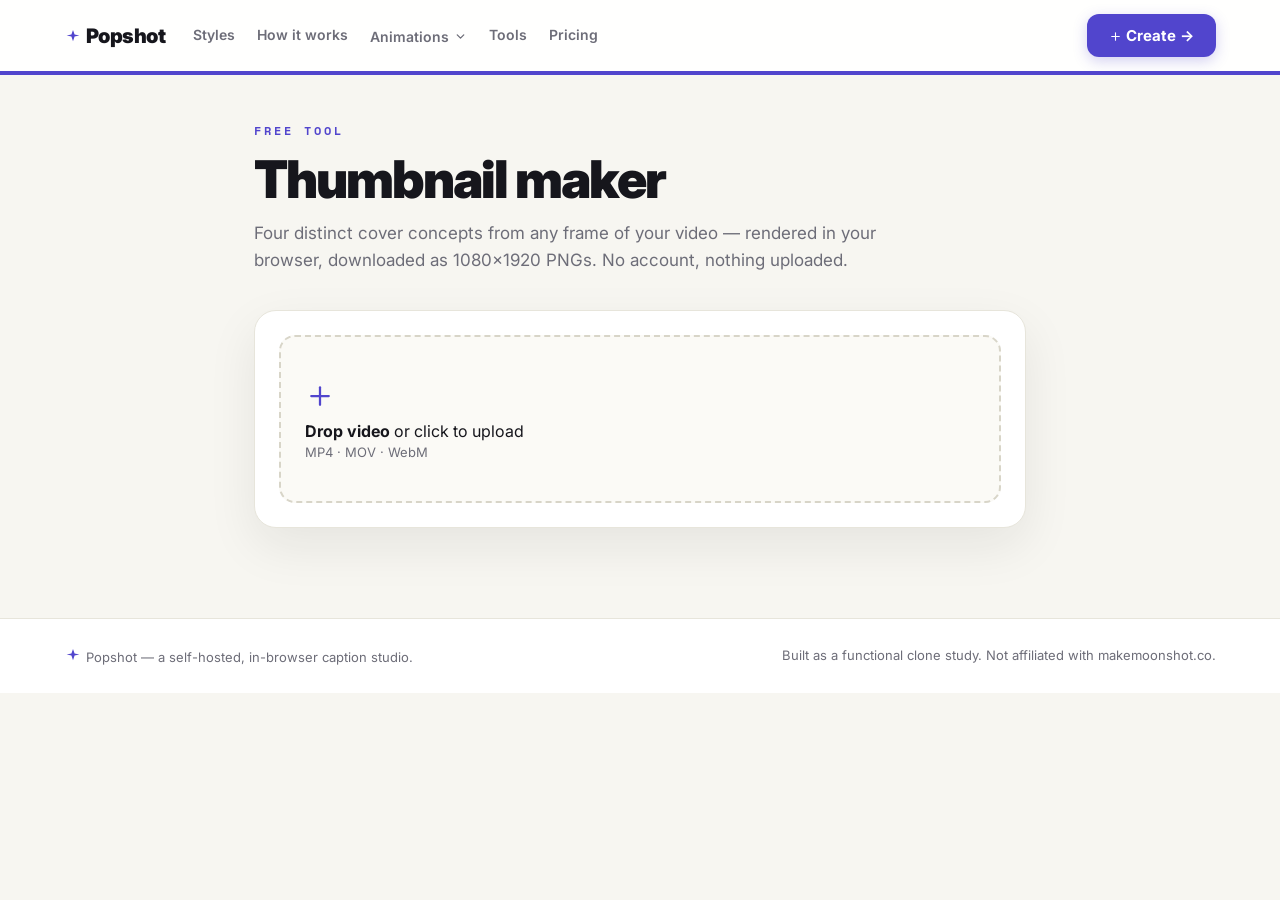
<file: tools.html>
<!DOCTYPE html>
<html lang="en">
<head>
<meta charset="UTF-8">
<meta name="viewport" content="width=device-width, initial-scale=1.0">
<title>Popshot Tools — Thumbnail Maker</title>
<meta name="description" content="Four thumbnail concepts from any video frame — free, in your browser.">
<link rel="preconnect" href="https://fonts.googleapis.com">
<link rel="preconnect" href="https://fonts.gstatic.com" crossorigin>
<link id="gfonts" rel="stylesheet" href="">
<link rel="stylesheet" href="css/landing.css">
<style>
  .tool-wrap { max-width: 900px; margin: 0 auto; padding: 50px 5vw 90px; }
  .tool-card {
    background: var(--bg2); border: 1px solid var(--line); border-radius: 22px;
    padding: 24px; box-shadow: 0 18px 50px rgba(22,22,28,.08); margin-top: 28px;
  }
  .tool-grid { display: grid; grid-template-columns: repeat(4, 1fr); gap: 12px; margin: 18px 0; }
  @media (max-width: 700px) { .tool-grid { grid-template-columns: repeat(2, 1fr); } }
  .tool-thumb {
    border: 1px solid var(--line2); border-radius: 12px; overflow: hidden; background: #000;
    display: flex; flex-direction: column; padding: 0; cursor: pointer; color: var(--text);
  }
  .tool-thumb canvas { width: 100%; aspect-ratio: 9/16; display: block; }
  .tool-thumb span { font: 700 12px Inter; padding: 8px; background: var(--bg2); }
  .tool-thumb small { font: 600 10px Inter; color: var(--brand); padding: 0 8px 8px; background: var(--bg2); }
  .tool-thumb:hover { border-color: var(--brand); }
  .tool-field { display: block; margin: 14px 0; }
  .tool-field > span { display: block; font: 600 12px Inter; color: var(--muted); margin-bottom: 6px; }
  .tool-field input[type=text] {
    width: 100%; border: 1px solid var(--line2); border-radius: 10px; padding: 11px; font: 500 14px Inter;
    background: var(--bg);
  }
  .tool-field input[type=range] { width: 100%; accent-color: var(--brand); }
</style>
</head>
<body>

<header class="nav">
  <a class="logo" href="index.html"><svg class="icon icon-logo" viewBox="0 0 24 24" fill="none" aria-hidden="true"><path d="M12 2.5l2.1 6.1 6.4 1.4-6.4 1.4L12 17.5l-2.1-6.1-6.4-1.4 6.4-1.4z" fill="currentColor"/></svg> Popshot</a>
  <nav class="nav-links" id="navLinks">
    <a href="index.html#styles">Styles</a>
    <a href="index.html#how">How it works</a>
    <div class="nav-drop" data-navdrop>
      <button type="button" class="nav-drop-btn" aria-expanded="false">Animations
        <svg class="icon icon-sm nav-chev" viewBox="0 0 24 24" fill="none" stroke="currentColor" stroke-width="2.4" stroke-linecap="round" stroke-linejoin="round" aria-hidden="true"><polyline points="6 9 12 15 18 9"/></svg>
      </button>
      <div class="nav-panel" hidden>
        <div class="nav-panel-grid">
      <div class="nav-col wide">
        <span class="nav-col-h">Paper animation</span>
        <a href="paper.html#foldout">Fold-out<em>Folds</em></a>
        <a href="paper.html#quarters">Quarter fold<em>Folds</em></a>
        <a href="paper.html#concertina">Concertina<em>Folds</em></a>
        <a href="paper.html#rip">Rip reveal<em>Reveals</em></a>
        <a href="paper.html#popin">Cut-out pop<em>Entrances</em></a>
        <a href="paper.html#flip">Paper flip<em>Entrances</em></a>
        <a href="paper.html#flutter">Flutter<em>Loops</em></a>
        <a href="paper.html#boil">Stop-motion boil<em>Loops</em></a>
        <a href="paper.html#stack">Layer stack<em>Entrances</em></a>
        <a href="paper.html#slide">Slide up<em>Entrances</em></a>
      </div>
      <div class="nav-col">
        <span class="nav-col-h">Typography</span>
        <a href="paper.html#ransom">Magazine Letters</a>
        <a href="paper.html#powboom">Pow Boom Typography</a>
        <a href="paper.html#turing">Turing Pattern Typography</a>
        <a href="paper.html#wordsphere">Word Sphere</a>
        <a href="paper.html#textcube">Text Cube</a>
        <a href="paper.html#depthfocus">Depth Focus</a>
      </div>
      <div class="nav-col">
        <span class="nav-col-h">Match cuts</span>
        <a href="paper.html#matchcut">Match Cut</a>
        <a href="paper.html#commentmatch">Comment Match Cut</a>
        <a href="paper.html#reshuffle">Text Reshuffle</a>
      </div>
      <div class="nav-col">
        <span class="nav-col-h">Scenes</span>
        <a href="paper.html#typewriter">Typewriter</a>
        <a href="paper.html#magnifier">Magnifying Glass</a>
        <a href="paper.html#countrymap">Country Map</a>
        <a href="paper.html#texttrail">Text Trail</a>
      </div>
        </div>
        <div class="nav-panel-foot">
          <span>Ten paper animations, thirteen typography and scene effects, 29 ready-made templates.</span>
          <a class="btn btn-primary" href="paper.html">Open Paper →</a>
        </div>
      </div>
    </div>
    <a href="tools.html" class="here">Tools</a>
    <a href="index.html#pricing">Pricing</a>
  </nav>
  <button type="button" class="nav-toggle" id="navToggle" aria-expanded="false" aria-label="Menu">
    <svg class="icon" viewBox="0 0 24 24" fill="none" stroke="currentColor" stroke-width="2.2" stroke-linecap="round" aria-hidden="true"><line x1="4" y1="7" x2="20" y2="7"/><line x1="4" y1="12" x2="20" y2="12"/><line x1="4" y1="17" x2="20" y2="17"/></svg>
  </button>
  <a class="btn btn-primary" href="editor.html"><svg class="icon icon-sm" viewBox="0 0 24 24" fill="none" stroke="currentColor" stroke-width="2" stroke-linecap="round" aria-hidden="true"><line x1="12" y1="5" x2="12" y2="19"/><line x1="5" y1="12" x2="19" y2="12"/></svg> Create →</a>
</header>

<main class="tool-wrap">
  <div class="kicker">FREE TOOL</div>
  <h1 style="font-size:clamp(32px,5vw,52px);font-weight:900;letter-spacing:-2px;line-height:1.05;margin-bottom:12px">Thumbnail maker</h1>
  <p class="lead">Four distinct cover concepts from any frame of your video — rendered in your browser, downloaded as 1080×1920 PNGs. No account, nothing uploaded.</p>

  <div class="tool-card">
    <div class="hero-drop" id="toolDrop">
      <div class="hd-plus"><svg class="icon icon-lg" viewBox="0 0 24 24" fill="none" stroke="currentColor" stroke-width="1.8" stroke-linecap="round" aria-hidden="true"><line x1="12" y1="5" x2="12" y2="19"/><line x1="5" y1="12" x2="19" y2="12"/></svg></div>
      <p id="toolDropLabel"><strong>Drop video</strong> or click to upload</p>
      <span class="hd-sub">MP4 · MOV · WebM</span>
      <input type="file" id="toolFile" accept="video/*" hidden>
    </div>

    <div id="toolControls" hidden>
      <label class="tool-field"><span>Frame</span>
        <input type="range" id="toolScrub" min="0" max="100" value="12" step="0.1">
      </label>
      <label class="tool-field"><span>Thumbnail text</span>
        <input type="text" id="toolText" placeholder="STOP WASTING THE FIRST 5 SECONDS" value="Watch this before you post">
      </label>
      <div class="tool-grid" id="toolGrid"></div>
      <p class="tiny">Click any concept to download it as a 1080×1920 PNG.</p>
    </div>
  </div>
</main>

<footer class="footer">
  <span><svg class="icon icon-logo" viewBox="0 0 24 24" fill="none" aria-hidden="true"><path d="M12 2.5l2.1 6.1 6.4 1.4-6.4 1.4L12 17.5l-2.1-6.1-6.4-1.4 6.4-1.4z" fill="currentColor"/></svg> Popshot — a self-hosted, in-browser caption studio.</span>
  <span>Built as a functional clone study. Not affiliated with makemoonshot.co.</span>
</footer>

<script type="module" src="js/tools.js"></script>
<script type="module" src="js/navmenu.js"></script>
</body>
</html>
</file>
<file: css/landing.css>
/* Popshot landing — light editorial (cream + indigo) */
:root {
  --bg: #f7f6f1;
  --bg2: #ffffff;
  --card: #ffffff;
  --line: #e7e5db;
  --line2: #d8d5c8;
  --text: #16161c;
  --muted: #6d6d78;
  --brand: #5145cd;
  --brand-dark: #3f35a8;
  --yellow: #ffe600;
  --ink: #0d0d12;
}

* { box-sizing: border-box; margin: 0; padding: 0; }
[hidden] { display: none !important; }
html { scroll-behavior: smooth; }

/* inline SVG icons */
.icon { width: 16px; height: 16px; vertical-align: -3px; display: inline-block; }
.icon-sm { width: 13px; height: 13px; vertical-align: -2px; }
.icon-lg { width: 30px; height: 30px; color: var(--brand); }
.icon-logo { width: 18px; height: 18px; vertical-align: -3px; color: var(--brand); }
body { font-family: Inter, -apple-system, system-ui, sans-serif; background: var(--bg); color: var(--text); }

/* ── Nav ─────────────────────────────────────────────────── */
.nav {
  display: flex; align-items: center; gap: 28px;
  padding: 14px 5vw; position: sticky; top: 0; z-index: 50;
  background: rgba(255,255,255,.92); backdrop-filter: blur(12px);
  border-bottom: 1px solid var(--line);
}
.nav::after {
  content: ''; position: absolute; left: 0; right: 0; bottom: -4px; height: 4px;
  background: var(--brand);
}
.logo { font-weight: 900; font-size: 20px; color: var(--text); text-decoration: none; letter-spacing: -0.5px; }
.nav-links { display: flex; gap: 22px; flex: 1; }
.nav-links a { color: var(--muted); text-decoration: none; font: 600 14px Inter; }
.nav-links a:hover { color: var(--text); }
@media (max-width: 700px) { .nav-links { display: none; } }

.btn {
  display: inline-block; border: none; border-radius: 12px; cursor: pointer;
  font: 700 15px Inter; padding: 12px 22px; text-decoration: none; color: var(--text);
}
.btn-primary { background: var(--brand); color: #fff; box-shadow: 0 4px 14px rgba(81,69,205,.25); }
.btn-primary:hover { background: var(--brand-dark); }
.btn-secondary { background: var(--bg2); border: 1px solid var(--line2); color: var(--text); }
.btn-secondary:hover { border-color: var(--muted); }
.btn-big { font-size: 18px; padding: 16px 32px; }

/* ── Marquee ─────────────────────────────────────────────── */
.marquee { overflow: hidden; white-space: nowrap; border-block: 1px solid var(--line); padding: 10px 0; margin-bottom: 48px; background: var(--bg2); }
.marquee.small { margin-bottom: 32px; }
.marquee-track {
  display: inline-block; animation: marquee 24s linear infinite;
  font: 800 12px "Space Mono", monospace; letter-spacing: 3px; color: var(--muted);
}
@keyframes marquee { from { transform: translateX(0); } to { transform: translateX(-50%); } }

/* ── Hero ────────────────────────────────────────────────── */
.hero { text-align: center; padding: 40px 5vw 90px; }
.hero h1 {
  font-size: clamp(42px, 7.5vw, 92px); font-weight: 900; letter-spacing: -3px; line-height: 1.04;
  margin-bottom: 22px;
}
.pop-word { color: var(--brand); white-space: nowrap; }
.caret {
  display: inline-block; width: 0.08em; height: 0.9em; background: var(--brand);
  vertical-align: -0.08em; margin-left: 2px; animation: blink 1s steps(1) infinite;
}
@keyframes blink { 50% { opacity: 0; } }
.sub { color: var(--muted); font-size: 18px; max-width: 640px; margin: 0 auto 36px; line-height: 1.6; }

.hero-card {
  max-width: 620px; margin: 0 auto 12px; padding: 22px;
  background: var(--bg2); border: 1px solid var(--line); border-radius: 22px;
  box-shadow: 0 18px 50px rgba(22,22,28,.08);
}
.hero-drop {
  padding: 40px 24px; border: 2px dashed var(--line2); border-radius: 16px; cursor: pointer;
  transition: border-color .15s, background .15s;
  background: #fbfaf6;
}
.hero-drop:hover, .hero-drop.drag { border-color: var(--brand); background: #f3f1ff; }
.hero-drop.has-file { border-style: solid; border-color: var(--brand); background: #f3f1ff; }
.hd-plus { font-size: 36px; color: var(--brand); line-height: 1; margin-bottom: 8px; }
.hd-sub { color: var(--muted); font-size: 13px; }
.hero-actions { display: flex; gap: 12px; margin-top: 16px; align-items: center; }
.hero-actions .btn-primary { margin-left: auto; }
.hero-validate { color: #b3261e; font: 600 13px Inter; margin-top: 10px; min-height: 18px; }
.tiny { color: var(--muted); font: 600 12px "Space Mono", monospace; letter-spacing: 1px; margin-top: 12px; }

.hero-badges { display: flex; gap: 10px; justify-content: center; align-items: center; margin-top: 36px; color: var(--muted); font-size: 14px; flex-wrap: wrap; }
.hero-badges b { background: var(--bg2); border: 1px solid var(--line); border-radius: 999px; padding: 6px 14px; font-size: 13px; }

/* ── Sections ────────────────────────────────────────────── */
.section { padding: 90px 5vw; max-width: 1200px; margin: 0 auto; }
.section.alt { max-width: none; background: var(--bg2); border-block: 1px solid var(--line); }
.section.alt > :not(.marquee) { max-width: 1200px; margin-left: auto; margin-right: auto; }
.section.alt .marquee { margin-inline: -5vw; margin-top: -90px; background: var(--bg); }
.kicker { font: 800 12px "Space Mono", monospace; letter-spacing: 3px; color: var(--brand); margin-bottom: 14px; }
.section h2 { font-size: clamp(28px, 4.5vw, 46px); font-weight: 900; letter-spacing: -1.5px; line-height: 1.1; margin-bottom: 14px; }
.lead { color: var(--muted); font-size: 17px; max-width: 640px; line-height: 1.6; margin-bottom: 36px; }

/* ── Style gallery ───────────────────────────────────────── */
.cat-tabs { display: flex; gap: 8px; flex-wrap: wrap; margin-bottom: 10px; }
.cat-tab {
  background: var(--bg2); border: 1px solid var(--line2); color: var(--muted);
  font: 700 13px Inter; padding: 8px 14px; border-radius: 999px; cursor: pointer;
}
.cat-tab .ai { color: var(--brand); font-size: 10px; vertical-align: super; }
.cat-tab.active { background: var(--ink); color: #fff; border-color: var(--ink); }
.cat-tab.active .ai { color: var(--yellow); }
.cat-desc { color: var(--muted); font-size: 14px; margin-bottom: 20px; }

.style-grid { display: grid; grid-template-columns: repeat(auto-fill, minmax(160px, 1fr)); gap: 14px; }
.style-card {
  position: relative; border: 1px solid var(--line2); border-radius: 14px;
  background: #000; overflow: hidden; cursor: pointer; display: block; text-decoration: none;
  transition: transform .15s, box-shadow .15s;
  box-shadow: 0 4px 14px rgba(22,22,28,.06);
}
.style-card:hover { transform: translateY(-4px); box-shadow: 0 14px 30px rgba(22,22,28,.14); }
.style-card canvas { width: 100%; aspect-ratio: 3/4; display: block; object-fit: cover; }
.style-name {
  font: 700 12px Inter; padding: 9px 11px; background: var(--bg2); color: var(--text);
  display: flex; justify-content: space-between; gap: 6px;
}
.style-tier { font: 700 9px Inter; color: var(--muted); letter-spacing: .5px; }
.badge {
  position: absolute; top: 8px; left: 8px; font: 800 9px Inter; letter-spacing: .8px;
  padding: 3px 7px; border-radius: 4px; background: var(--yellow); color: #000; z-index: 2;
}
.badge.trending { background: var(--brand); color: #fff; }

/* ── Steps ───────────────────────────────────────────────── */
.steps-grid { display: grid; grid-template-columns: repeat(auto-fit, minmax(220px, 1fr)); gap: 16px; }
.step-card { background: var(--bg); border: 1px solid var(--line); border-radius: 16px; padding: 24px; }
.step-card .num {
  width: 34px; height: 34px; border-radius: 50%; background: var(--brand); color: #fff;
  display: flex; align-items: center; justify-content: center; font-weight: 800; margin-bottom: 14px;
}
.step-card h3 { font-size: 17px; margin-bottom: 8px; }
.step-card p { color: var(--muted); font-size: 14px; line-height: 1.55; }

/* ── Feature rows ────────────────────────────────────────── */
.feature-row {
  display: grid; grid-template-columns: 1fr 1fr; gap: 48px; align-items: center;
  padding: 44px 0; border-bottom: 1px solid var(--line);
}
.feature-row.rev .feature-text { order: 2; }
@media (max-width: 800px) { .feature-row { grid-template-columns: 1fr; gap: 24px; } .feature-row.rev .feature-text { order: 0; } }
.feature-text h3 { font-size: 26px; letter-spacing: -0.5px; margin-bottom: 12px; }
.feature-text p { color: var(--muted); font-size: 15px; line-height: 1.6; margin-bottom: 14px; }
.feature-text ul { list-style: none; }
.feature-text li { color: var(--text); font: 600 14px Inter; padding: 5px 0 5px 24px; position: relative; }
.feature-text li::before { content: '✓'; position: absolute; left: 0; color: var(--brand); }

.feature-demo {
  background: var(--bg2); border: 1px solid var(--line); border-radius: 18px;
  padding: 28px; min-height: 220px; position: relative; overflow: hidden;
  box-shadow: 0 10px 30px rgba(22,22,28,.06);
}
.demo-tag {
  position: absolute; bottom: 14px; right: 14px;
  font: 800 10px "Space Mono", monospace; letter-spacing: 1px; color: var(--muted);
  background: var(--bg); border: 1px solid var(--line); padding: 5px 9px; border-radius: 6px;
}
.demo-tag.green { color: #15803d; }

.demo-hook { display: flex; flex-direction: column; gap: 10px; }
.demo-chip {
  background: var(--bg); border: 1px solid var(--line); border-radius: 10px;
  padding: 13px 15px; font: 600 14px Inter; color: var(--muted);
}
.demo-chip.selected { border-color: var(--brand); color: var(--text); background: #f3f1ff; }

.demo-words { line-height: 3; font-size: 16px; }
.demo-words .w {
  background: var(--bg); border: 1px solid var(--line2); border-radius: 8px;
  padding: 6px 10px; margin-right: 6px;
}
.demo-words .w.hl { background: var(--brand); border-color: var(--brand); color: #fff; }
.demo-words .w.cut { opacity: .4; text-decoration: line-through; }

.demo-thumbs { display: flex; gap: 12px; align-items: stretch; }
.dt {
  flex: 1; aspect-ratio: 9/14; border-radius: 12px; padding: 12px;
  display: flex; flex-direction: column; justify-content: flex-end; gap: 4px;
  border: 1px solid var(--line);
  color: #fff;
}
.dt b { font: 900 20px "Archivo Black", Inter; }
.dt span { font-size: 10px; color: rgba(255,255,255,.85); }
.dt:nth-child(1) { background: linear-gradient(160deg, #1e1b4b, #7c3aed); }
.dt:nth-child(2) { background: linear-gradient(160deg, #422006, #d97706); }
.dt:nth-child(3) { background: linear-gradient(160deg, #082f49, #0ea5e9); }

.demo-behind { display: flex; align-items: center; justify-content: center; background: linear-gradient(170deg, #1e1b4b, #4c1d95 60%, #0f172a); }
.bb-text {
  font: 900 64px "Archivo Black", Inter; line-height: .95; color: rgba(255,255,255,.9);
  letter-spacing: -2px; position: relative; z-index: 1; text-align: center;
}
.bb-person {
  position: absolute; bottom: -20px; left: 50%; transform: translateX(-50%);
  width: 150px; height: 170px; border-radius: 70px 70px 0 0;
  background: linear-gradient(180deg, #312e81, #111); z-index: 2;
}
.bb-person::before {
  content: ''; position: absolute; top: -64px; left: 50%; transform: translateX(-50%);
  width: 84px; height: 84px; border-radius: 50%; background: #312e81;
}

/* ── Use cases ───────────────────────────────────────────── */
.use-grid { display: grid; grid-template-columns: repeat(auto-fit, minmax(230px, 1fr)); gap: 16px; }
.use-card { background: var(--bg); border: 1px solid var(--line); border-radius: 16px; padding: 24px; }
.use-card h3 { margin-bottom: 8px; }
.use-card p { color: var(--muted); font-size: 14px; line-height: 1.55; margin-bottom: 14px; }
.use-tag { font: 800 11px "Space Mono", monospace; letter-spacing: 1px; color: var(--brand); }

/* ── Pricing ─────────────────────────────────────────────── */
.price-grid { display: grid; grid-template-columns: repeat(auto-fit, minmax(240px, 1fr)); gap: 18px; }
.price-card {
  background: var(--bg2); border: 1px solid var(--line); border-radius: 18px; padding: 28px;
  position: relative; box-shadow: 0 6px 20px rgba(22,22,28,.05);
}
.price-card.featured { border-color: var(--brand); box-shadow: 0 10px 34px rgba(81,69,205,.18); }
.price-badge {
  position: absolute; top: -11px; left: 24px; background: var(--brand); color: #fff;
  font: 800 10px Inter; letter-spacing: 1px; padding: 4px 10px; border-radius: 999px;
}
.price-card h3 { font-size: 16px; color: var(--muted); margin-bottom: 6px; }
.price { font-size: 42px; font-weight: 900; letter-spacing: -1px; margin-bottom: 18px; }
.price span { font-size: 15px; font-weight: 600; color: var(--muted); }
.price-card ul { list-style: none; }
.price-card li { color: var(--text); font-size: 14px; padding: 6px 0 6px 24px; position: relative; }
.price-card li::before { content: '✓'; position: absolute; left: 0; color: var(--brand); }

/* ── FAQ ─────────────────────────────────────────────────── */
.faq-list { max-width: 760px; }
.faq-list details { border-bottom: 1px solid var(--line); }
.faq-list summary {
  cursor: pointer; font: 700 16px Inter; padding: 18px 0; list-style: none;
  display: flex; justify-content: space-between; align-items: center;
}
.faq-list summary::after { content: '+'; color: var(--brand); font-size: 20px; }
.faq-list details[open] summary::after { content: '–'; }
.faq-list p { color: var(--muted); font-size: 14px; line-height: 1.65; padding-bottom: 18px; max-width: 640px; }

/* ── CTA / footer ────────────────────────────────────────── */
.cta { text-align: center; padding: 0 5vw 100px; }
.cta .marquee { margin-bottom: 64px; }
.cta h2 { font-size: clamp(32px, 6vw, 60px); font-weight: 900; letter-spacing: -2px; line-height: 1.05; margin-bottom: 32px; }
.footer {
  display: flex; justify-content: space-between; gap: 16px; flex-wrap: wrap;
  padding: 28px 5vw; border-top: 1px solid var(--line);
  color: var(--muted); font-size: 13px; background: var(--bg2);
}

/* ── Nav: animations mega-menu ───────────────────────────── */
.nav-drop { position: static; }
.nav-drop-btn {
  display: inline-flex; align-items: center; gap: 5px; border: none; background: none;
  cursor: pointer; font: 600 14px Inter; color: var(--muted); padding: 0;
}
.nav-drop-btn:hover, .nav-drop[data-open] .nav-drop-btn { color: var(--text); }
.nav-chev { transition: transform .18s; }
.nav-drop[data-open] .nav-chev { transform: rotate(180deg); }

/* the nav is sticky, so it is the containing block for this panel */
.nav-panel {
  position: absolute; top: calc(100% + 4px); left: 5vw; right: 5vw; z-index: 60;
  background: var(--bg2); border: 1px solid var(--line); border-radius: 18px;
  box-shadow: 0 24px 60px rgba(22,22,28,.16);
  padding: 22px 24px 18px; max-height: min(72vh, 620px); overflow-y: auto;
}
.nav-panel-grid {
  display: grid; grid-template-columns: 1.25fr 1fr 1fr 1fr; gap: 8px 26px;
}
.nav-col { display: flex; flex-direction: column; gap: 1px; min-width: 0; }
.nav-col-h {
  font: 800 10px "Space Mono", monospace; letter-spacing: 2px; color: var(--brand);
  margin-bottom: 8px; text-transform: uppercase;
}
.nav-col a {
  display: flex; align-items: baseline; justify-content: space-between; gap: 10px;
  font: 600 13.5px Inter; color: var(--text); text-decoration: none;
  padding: 6px 8px; border-radius: 8px;
}
.nav-col a:hover { background: var(--bg); color: var(--brand); }
.nav-col a em {
  font: 600 10px "Space Mono", monospace; font-style: normal; color: var(--muted);
  letter-spacing: .5px; flex: none;
}
.nav-panel-foot {
  display: flex; align-items: center; justify-content: space-between; gap: 18px;
  margin-top: 16px; padding-top: 14px; border-top: 1px solid var(--line);
}
.nav-panel-foot span { color: var(--muted); font-size: 13px; }
.nav-panel-foot .btn { padding: 10px 18px; font-size: 14px; white-space: nowrap; }

/* ── Nav: mobile ─────────────────────────────────────────── */
.nav-toggle {
  display: none; flex: none; border: 1px solid var(--line2); background: var(--bg2); color: var(--text);
  border-radius: 10px; padding: 8px 10px; cursor: pointer; line-height: 0;
}
@media (max-width: 700px) {
  .nav { gap: 10px; }
  .nav-toggle { display: inline-block; margin-left: auto; }
  .nav > .btn-primary { padding: 10px 14px; font-size: 13px; }
  /* the link row becomes a sheet under the bar instead of vanishing */
  .nav-links {
    display: none; position: absolute; top: 100%; left: 0; right: 0;
    flex-direction: column; gap: 0; align-items: stretch;
    background: var(--bg2); border-bottom: 1px solid var(--line);
    box-shadow: 0 18px 40px rgba(22,22,28,.14);
    padding: 8px 5vw 16px; max-height: 78vh; overflow-y: auto;
  }
  .nav.open .nav-links { display: flex; }
  .nav-links > a { padding: 13px 2px; border-bottom: 1px solid var(--line); font-size: 15px; }
  .nav-drop-btn { width: 100%; justify-content: space-between; padding: 13px 2px; font-size: 15px; border-bottom: 1px solid var(--line); }
  .nav-panel {
    position: static; border: none; box-shadow: none; padding: 6px 0 10px;
    max-height: none; background: none; border-radius: 0;
  }
  .nav-panel-grid { grid-template-columns: 1fr; gap: 14px; }
  .nav-col a { padding: 9px 10px; background: var(--bg); margin-bottom: 2px; }
  .nav-panel-foot { flex-direction: column; align-items: stretch; text-align: center; }
  .nav-panel-foot .btn { text-align: center; }
}

/* ── Landing: paper & motion strip ───────────────────────── */
.hero-new {
  display: inline-flex; align-items: center; gap: 8px; text-decoration: none;
  background: var(--ink); color: #fff; border-radius: 999px; padding: 6px 14px;
  font: 700 13px Inter; border: 1px solid var(--ink);
}
.hero-new i {
  font: 800 9px "Space Mono", monospace; font-style: normal; letter-spacing: 1.2px;
  background: var(--yellow); color: var(--ink); border-radius: 5px; padding: 2px 5px;
}
.hero-new:hover { background: var(--brand); border-color: var(--brand); }

.paper-grid {
  display: grid; grid-template-columns: repeat(auto-fill, minmax(190px, 1fr)); gap: 14px;
}
.paper-card {
  background: var(--bg); border: 1px solid var(--line); border-radius: 16px; overflow: hidden;
  text-decoration: none; color: var(--text); display: block;
  transition: transform .16s, box-shadow .16s, border-color .16s;
}
.paper-card:hover { transform: translateY(-4px); box-shadow: 0 14px 30px rgba(22,22,28,.14); border-color: var(--brand); }
.paper-card canvas { width: 100%; aspect-ratio: 1/1; display: block; object-fit: contain; background: var(--bg2); }
.paper-card-meta { padding: 10px 12px 12px; border-top: 1px solid var(--line); background: var(--bg2); }
.paper-card-tag { display: block; font: 800 9px "Space Mono", monospace; letter-spacing: 1px; color: var(--brand); margin-bottom: 3px; }
.paper-card-meta strong { display: block; font: 800 13px Inter; }
.paper-cta { display: flex; align-items: center; gap: 18px; margin-top: 28px; flex-wrap: wrap; }
.paper-cta .tiny { margin-top: 0; }
@media (max-width: 700px) {
  .paper-grid { grid-template-columns: repeat(2, 1fr); gap: 10px; }
  .paper-card-meta { padding: 8px 10px 10px; }
  .paper-card-meta strong { font-size: 12px; }
  .paper-cta { flex-direction: column; align-items: stretch; text-align: center; }
}
@media (max-width: 400px) { .paper-grid { grid-template-columns: 1fr; } }
</file>
